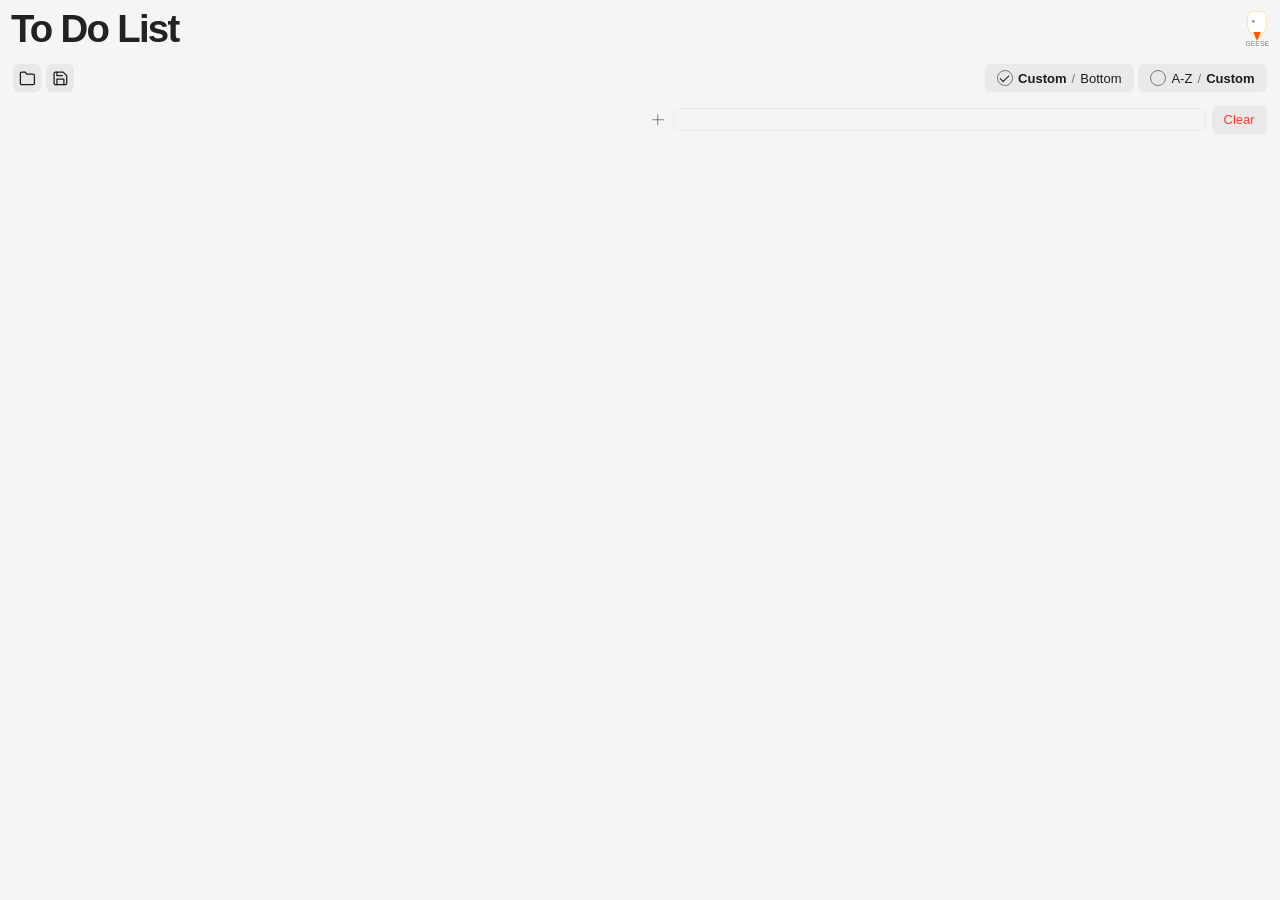
<file: index.html>
<!DOCTYPE html>
<html lang="en">
  <head>
    <meta charset="UTF-8" />
    <meta name="viewport" content="width=device-width, initial-scale=1.0" />
    <title>To Do List</title>
    <link rel="icon" href="favicon.ico?v=2" sizes="any" />
    <link rel="icon" type="image/png" sizes="32x32" href="favicon-32.png?v=2" />
    <link rel="icon" type="image/png" sizes="16x16" href="favicon-16.png?v=2" />
    <link rel="apple-touch-icon" href="apple-touch-icon.png?v=2" />
    <link rel="manifest" href="manifest.json?v=3" />
    <meta name="apple-mobile-web-app-title" content="To Do List" />
    <script>
      (function () {
        var data = navigator.userAgentData;
        var windows =
          /Windows/i.test(navigator.userAgent || "") ||
          /Win/i.test(navigator.platform || "") ||
          (data && /Windows/i.test(data.platform || ""));
        if (windows) {
          var lightBar = document.createElement("meta");
          lightBar.name = "theme-color";
          lightBar.media = "(prefers-color-scheme: light)";
          lightBar.content = "#f5f5f7";
          var darkBar = document.createElement("meta");
          darkBar.name = "theme-color";
          darkBar.media = "(prefers-color-scheme: dark)";
          darkBar.content = "#1c1c1e";
          document.head.appendChild(lightBar);
          document.head.appendChild(darkBar);
          return;
        }
        var theme = document.createElement("meta");
        theme.name = "theme-color";
        theme.content = "#FF5500";
        document.head.appendChild(theme);
      })();
    </script>
    <link rel="stylesheet" href="styles.css?v=35" />
  </head>
  <body>
    <main class="app">
      <header class="app-header">
        <h1>To Do List</h1>
        <div class="logo">
          <img src="goose-head.png?v=1" alt="" />
          <span class="mark">GEESE</span>
        </div>
      </header>

      <section class="log" aria-label="To do list">
        <div class="log-header">
          <div class="log-toolbar">
            <button type="button" id="import-button" class="save-button icon-button" title="Import" aria-label="Import">
              <svg viewBox="0 0 24 24" aria-hidden="true">
                <path d="M22 19a2 2 0 0 1-2 2H4a2 2 0 0 1-2-2V5a2 2 0 0 1 2-2h5l2 3h9a2 2 0 0 1 2 2z" />
              </svg>
            </button>
            <button type="button" id="export-button" class="save-button icon-button" title="Export" aria-label="Export">
              <svg viewBox="0 0 24 24" aria-hidden="true">
                <path d="M19 21H5a2 2 0 0 1-2-2V5a2 2 0 0 1 2-2h11l5 5v11a2 2 0 0 1-2 2z" />
                <polyline points="17 21 17 13 7 13 7 21" />
                <polyline points="7 3 7 8 15 8" />
              </svg>
            </button>
            <button type="button" id="done-toggle" class="save-button mode-split">
              <span class="mode-check" aria-hidden="true"></span>
              <span class="mode-word is-selected" data-mode="place">Custom</span>
              <span class="mode-slash" aria-hidden="true">/</span>
              <span class="mode-word" data-mode="bottom">Bottom</span>
            </button>
            <button type="button" id="sort-toggle" class="save-button mode-split">
              <span class="mode-check mode-ring" aria-hidden="true"></span>
              <span class="mode-word" data-mode="alpha">A-Z</span>
              <span class="mode-slash" aria-hidden="true">/</span>
              <span class="mode-word is-selected" data-mode="manual">Custom</span>
            </button>
          </div>
          <input id="import-input" type="file" accept=".txt,text/plain" hidden />
        </div>
        <div id="clear-warning" class="clear-warning" hidden>
          <p>Delete every item? This cannot be undone.</p>
          <div class="clear-warning-actions">
            <button type="button" id="clear-cancel" class="save-button">Cancel</button>
            <button type="button" id="clear-confirm" class="save-button clear-button">Delete all</button>
          </div>
        </div>
        <p id="save-status" class="save-status" hidden></p>
        <div class="log-scroll">
          <ul id="todo-list" class="todo-list"></ul>
        </div>
      </section>
    </main>

    <script src="app.js?v=29"></script>
  </body>
</html>
</file>
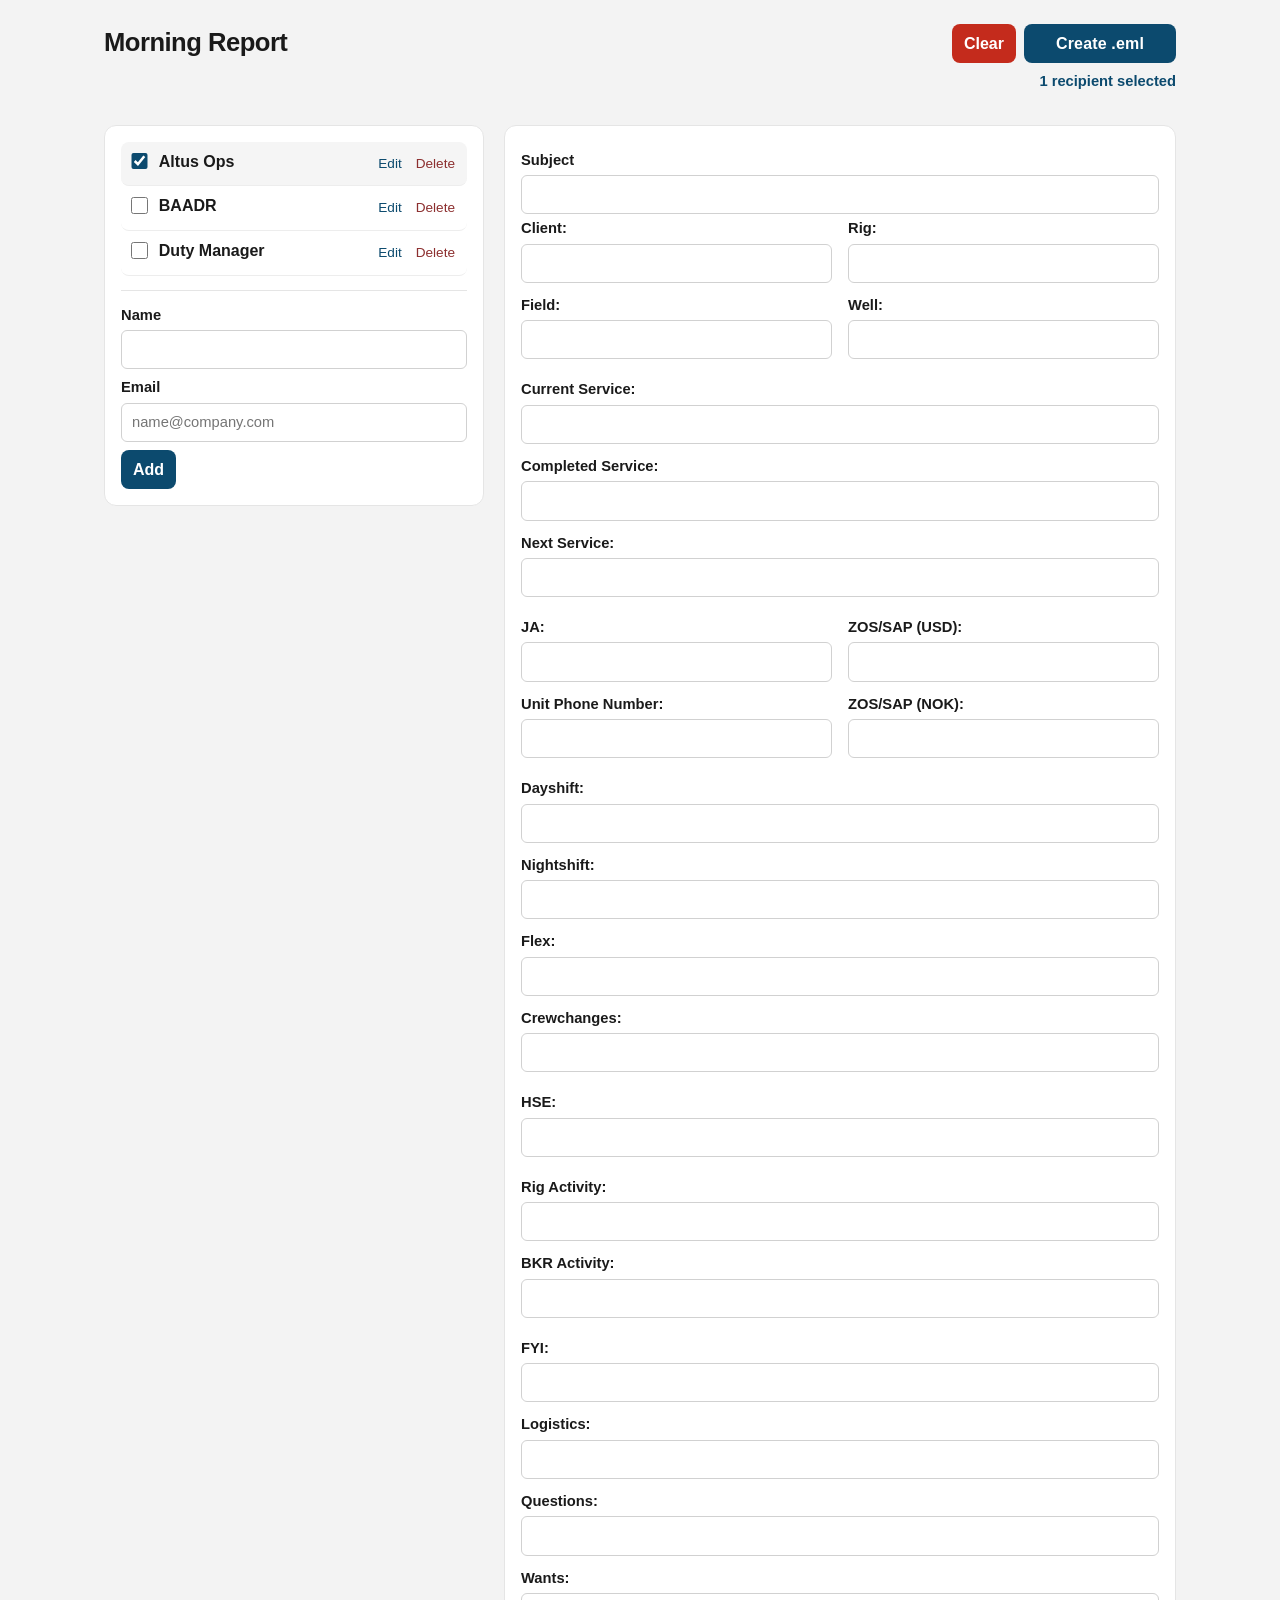
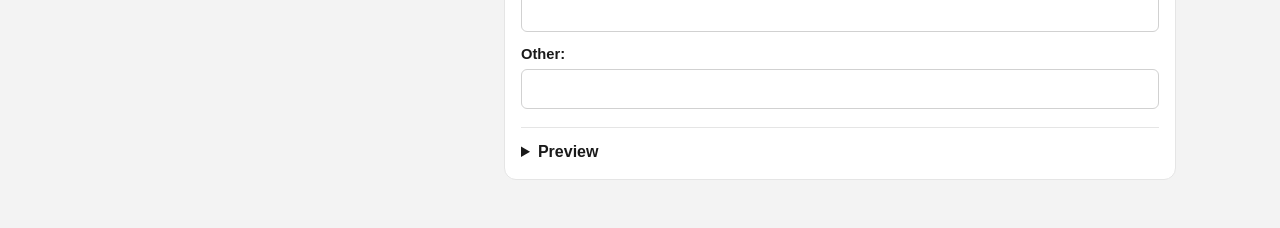
<file: morning-mail/index.html>
<!DOCTYPE html>
<html lang="en">
<head>
  <meta charset="utf-8">
  <meta name="viewport" content="width=device-width, initial-scale=1">
  <meta name="theme-color" content="#f3f3f3">
  <title>Morning Report</title>
  <style>
    :root {
      --bg: #f3f3f3;
      --card: #ffffff;
      --ink: #1a1a1a;
      --muted: #5d5d5d;
      --line: #e5e5e5;
      --line-strong: #d1d1d1;
      --send: #0c4a6e;
      --send-hover: #08344e;
      --focus: #0c4a6e;
      --warn: #7a3e12;
      --danger: #8c2f2f;
      --stick-top: 96px;
    }

    * { box-sizing: border-box; }

    body {
      margin: 0;
      background: var(--bg);
      color: var(--ink);
      font: 16px/1.45 "Segoe UI", "Helvetica Neue", Helvetica, Arial, sans-serif;
    }

    .page {
      max-width: 1120px;
      margin: 0 auto;
      padding: 8px 24px 48px;
    }

    header {
      position: sticky;
      top: 0;
      z-index: 5;
      display: flex;
      align-items: flex-start;
      justify-content: space-between;
      gap: 16px 28px;
      padding: 16px 0 14px;
      background: var(--bg);
    }

    h1 {
      margin: 0;
      font-size: 1.6rem;
      letter-spacing: -0.02em;
    }

    .lede {
      margin: 6px 0 0;
      max-width: 42rem;
      color: var(--muted);
    }

    .send-cluster {
      display: flex;
      flex-direction: column;
      align-items: flex-end;
      gap: 8px;
      flex: 0 0 auto;
    }

    .notes {
      margin: 0;
      padding: 0;
      list-style: none;
      text-align: right;
      color: var(--warn);
      font-size: 0.92rem;
      max-width: 22rem;
    }

    .notes li + li { margin-top: 2px; }

    button.send {
      display: inline-block;
      min-width: 9.5rem;
      padding: 8px 12px;
      border: 0;
      border-radius: 8px;
      background: var(--send);
      color: #fff;
      font-size: inherit;
      font-weight: 700;
      text-align: center;
      letter-spacing: 0.01em;
    }

    .send-row {
      display: flex;
      gap: 8px;
      align-items: center;
    }

    button.clear {
      padding: 8px 12px;
      border: 0;
      border-radius: 8px;
      background: #c42b1c;
      color: #fff;
      font-size: inherit;
      font-weight: 650;
    }

    button.clear:hover { background: #a82418; color: #fff; }
    button.clear:active { background: #8c1d14; }

    button.send:hover { background: var(--send-hover); color: #fff; }
    button.send:active { background: #062433; }

    button.send:focus-visible,
    button:focus-visible,
    input:focus-visible,
    textarea:focus-visible,
    summary:focus-visible {
      outline: 2px solid var(--focus);
      outline-offset: 2px;
    }

    main {
      display: grid;
      grid-template-columns: minmax(300px, 380px) minmax(0, 1fr);
      gap: 20px;
      align-items: start;
      margin-top: 18px;
    }

    .card {
      background: var(--card);
      border: 1px solid var(--line);
      border-radius: 12px;
      padding: 16px;
      min-width: 0;
    }

    aside.card {
      position: sticky;
      top: var(--stick-top);
      display: flex;
      flex-direction: column;
      max-height: calc(100vh - var(--stick-top) - 16px);
      overflow: hidden;
    }

    aside.card > .hint,
    aside.card > .add-form {
      flex: 0 0 auto;
    }

    .hint {
      margin: 0 0 12px;
      color: var(--muted);
      font-size: 0.92rem;
    }

    .count {
      margin: 0;
      max-width: 22rem;
      font-size: 0.92rem;
      font-weight: 650;
      color: var(--send);
      text-align: right;
    }

    #recipients {
      list-style: none;
      margin: 0;
      padding: 0;
      overflow: auto;
      min-height: 0;
      flex: 1 1 auto;
    }

    .recipient {
      display: flex;
      flex-wrap: wrap;
      align-items: flex-start;
      gap: 4px 8px;
      padding: 8px 6px;
      border-bottom: 1px solid #ededed;
      border-radius: 8px;
    }

    .recipient.is-checked { background: #f5f5f5; }

    .check {
      display: flex;
      gap: 8px;
      align-items: flex-start;
      flex: 1;
      min-width: 0;
      cursor: pointer;
      font-weight: 400;
    }

    .check input {
      width: 1.05rem;
      height: 1.05rem;
      margin-top: 3px;
      accent-color: var(--send);
      flex: 0 0 auto;
    }

    .identity { min-width: 0; }

    .name {
      display: block;
      overflow-wrap: break-word;
    }

    .name { font-weight: 650; }

    .actions {
      display: flex;
      gap: 2px;
      margin-left: auto;
      flex: 0 0 auto;
      white-space: nowrap;
    }

    button {
      font: inherit;
      cursor: pointer;
    }

    .ghost {
      background: transparent;
      border: 0;
      color: var(--send);
      border-radius: 6px;
      padding: 4px 6px;
      font-size: 0.85rem;
    }

    .ghost:hover { background: #f0f0f0; }
    .ghost.danger { color: var(--danger); }

    li.empty {
      display: block;
      color: var(--muted);
      padding: 8px 4px 12px;
    }

    .add-form,
    .edit-form {
      display: grid;
      gap: 8px;
    }

    .add-form {
      margin-top: 14px;
      padding-top: 14px;
      border-top: 1px solid var(--line);
    }

    .edit-form { flex: 1 1 100%; }

    .recipient.confirm-row {
      flex-direction: column;
      align-items: flex-start;
    }

    .confirm-text { margin: 4px 0; font-weight: 650; }

    .edit-actions { display: flex; gap: 8px; flex-wrap: wrap; }

    button.secondary,
    button.quiet {
      border-radius: 8px;
      padding: 8px 12px;
      font-weight: 650;
    }

    button.secondary {
      background: var(--send);
      color: #fff;
      border: 0;
      justify-self: start;
    }

    button.secondary:hover { background: var(--send-hover); }

    button.quiet {
      background: #fff;
      color: var(--ink);
      border: 1px solid var(--line-strong);
    }

    button.danger-solid {
      background: #c42b1c;
      color: #fff;
      border: 0;
      border-radius: 8px;
      padding: 8px 12px;
      font-weight: 650;
    }

    button.danger-solid:hover { background: #a82418; color: #fff; }

    .form-error {
      margin: 0;
      color: var(--danger);
      font-size: 0.88rem;
    }

    .subject-field { margin: 8px 0 4px; }

    .group + .group { margin-top: 20px; }

    .group h3 {
      margin: 0 0 10px;
      font-size: 0.95rem;
      color: #3b3b3b;
    }

    .grid {
      display: grid;
      grid-template-columns: 1fr 1fr;
      gap: 12px 16px;
    }

    .grid-3 { grid-template-columns: 0.7fr 1.4fr 1fr; }
    .grid-even { grid-template-columns: 1fr 1fr 1fr; }

    .wide { grid-column: 1 / -1; }

    .field {
      display: flex;
      flex-direction: column;
      gap: 4px;
      font-size: 0.92rem;
      font-weight: 650;
      min-width: 0;
    }

    .field input,
    .field textarea {
      font: inherit;
      font-weight: 450;
      color: var(--ink);
      background: #fff;
      border: 1px solid var(--line-strong);
      border-radius: 6px;
      padding: 8px 10px;
      width: 100%;
    }

    textarea.grow {
      display: block;
      resize: none;
      overflow: hidden;
      line-height: 1.4;
      min-height: 2.45rem;
      field-sizing: content;
    }

    .preview {
      margin-top: 18px;
      border-top: 1px solid var(--line);
      padding-top: 12px;
    }

    .preview summary {
      cursor: pointer;
      font-weight: 700;
    }

    #preview {
      background: #f7f7f7;
      border-radius: 8px;
      padding: 12px;
      margin: 10px 0 0;
      overflow-x: auto;
      min-height: 2.5rem;
    }

    @media (max-width: 900px) {
      main { grid-template-columns: 1fr; }
      aside.card {
        position: static;
        max-height: none;
        overflow: visible;
      }
      .grid-3, .grid-even { grid-template-columns: 1fr; }
    }

    @media (max-width: 720px) {
      .page { padding: 8px 14px 36px; }
      header { flex-direction: column; }
      .send-cluster, .notes, .count { align-items: stretch; text-align: left; max-width: none; }
      .send-row { width: 100%; }
      button.send { flex: 1; }
      .grid, .grid-3, .grid-even { grid-template-columns: 1fr; }
    }
  </style>
</head>
<body>
  <div class="page">
    <header>
      <div>
        <h1>Morning Report</h1>
      </div>
      <div class="send-cluster">
        <div class="send-row">
          <button id="clear" class="clear" type="button">Clear</button>
          <button id="send" class="send" type="button">Create .eml</button>
        </div>
        <p class="count" id="count"></p>
        <ul id="notes" class="notes" aria-live="polite" hidden></ul>
      </div>
    </header>

    <main>
      <aside class="card">
        <ul id="recipients"></ul>
        <form id="add-form" class="add-form" autocomplete="off">
          <label class="field">
            <span class="lab">Name</span>
            <input id="add-name" name="name" autocomplete="name">
          </label>
          <label class="field">
            <span class="lab">Email</span>
            <input id="add-email" name="email" inputmode="email" autocapitalize="off" autocorrect="off" spellcheck="false" autocomplete="email" placeholder="name@company.com">
          </label>
          <p id="add-error" class="form-error" hidden></p>
          <button class="secondary" type="submit">Add</button>
        </form>
      </aside>

      <section class="card" id="report">
        <label class="field subject-field">
          <span class="lab">Subject</span>
          <input id="subject" lang="en" autocomplete="off" spellcheck="false">
        </label>
        <div class="group" data-group>
          <div class="grid">
            <label class="field"><span class="lab">Client:</span><input id="client" data-label="Client" lang="en" autocomplete="off" spellcheck="false"></label>
            <label class="field"><span class="lab">Rig:</span><input id="rig" data-label="Rig" lang="en" autocomplete="off" spellcheck="false"></label>
            <label class="field"><span class="lab">Field:</span><input id="field" data-label="Field" lang="en" autocomplete="off" spellcheck="false"></label>
            <label class="field"><span class="lab">Well:</span><input id="well" data-label="Well" lang="en" autocomplete="off" spellcheck="false"></label>
          </div>
        </div>

        <div class="group" data-group>
          <div class="grid">
            <label class="field wide"><span class="lab">Current Service:</span><textarea id="currentService" class="grow" data-label="Current Service" lang="en" rows="1" spellcheck="true"></textarea></label>
            <label class="field wide"><span class="lab">Completed Service:</span><textarea id="completedService" class="grow" data-label="Completed Service" lang="en" rows="1" spellcheck="true"></textarea></label>
            <label class="field wide"><span class="lab">Next Service:</span><textarea id="nextService" class="grow" data-label="Next Service" lang="en" rows="1" spellcheck="true"></textarea></label>
          </div>
        </div>

        <div class="group" data-group>
          <div class="grid">
            <label class="field"><span class="lab">JA:</span><input id="ja" data-label="JA" lang="en" autocomplete="off" spellcheck="false"></label>
            <label class="field"><span class="lab">ZOS/SAP (USD):</span><textarea id="zosSap" class="grow" data-label="ZOS/SAP (USD)" lang="en" rows="1" spellcheck="false"></textarea></label>
            <label class="field"><span class="lab">Unit Phone Number:</span><input id="unitPhone" data-label="Unit Phone Number" lang="en" autocomplete="off" spellcheck="false" inputmode="tel"></label>
            <label class="field"><span class="lab">ZOS/SAP (NOK):</span><textarea id="zosSapNok" class="grow" data-label="ZOS/SAP (NOK)" lang="en" rows="1" spellcheck="false"></textarea></label>
          </div>
        </div>

        <div class="group" data-group>
          <div class="grid">
            <label class="field wide"><span class="lab">Dayshift:</span><textarea id="dayshift" class="grow" data-label="Dayshift" lang="en" rows="1" spellcheck="true"></textarea></label>
            <label class="field wide"><span class="lab">Nightshift:</span><textarea id="nightshift" class="grow" data-label="Nightshift" lang="en" rows="1" spellcheck="true"></textarea></label>
            <label class="field wide"><span class="lab">Flex:</span><textarea id="flex" class="grow" data-label="Flex" lang="en" rows="1" spellcheck="true"></textarea></label>
            <label class="field wide"><span class="lab">Crewchanges:</span><textarea id="crewchanges" class="grow" data-label="Crewchanges" lang="en" rows="1" spellcheck="true"></textarea></label>
          </div>
        </div>

        <div class="group" data-group>
          <div class="grid">
            <label class="field wide"><span class="lab">HSE:</span><textarea id="hse" class="grow" data-label="HSE" lang="en" rows="1" spellcheck="true"></textarea></label>
          </div>
        </div>

        <div class="group" data-group>
          <div class="grid">
            <label class="field wide"><span class="lab">Rig Activity:</span><textarea id="rigActivity" class="grow" data-label="Rig Activity" lang="en" rows="1" spellcheck="true"></textarea></label>
            <label class="field wide"><span class="lab">BKR Activity:</span><textarea id="bkrActivity" class="grow" data-label="BKR Activity" lang="en" rows="1" spellcheck="true"></textarea></label>
          </div>
        </div>

        <div class="group" data-group>
          <div class="grid">
            <label class="field wide"><span class="lab">FYI:</span><textarea id="fyi" class="grow" data-label="FYI" lang="en" rows="1" spellcheck="true"></textarea></label>
            <label class="field wide"><span class="lab">Logistics:</span><textarea id="logistics" class="grow" data-label="Logistics" lang="en" rows="1" spellcheck="true"></textarea></label>
            <label class="field wide"><span class="lab">Questions:</span><textarea id="questions" class="grow" data-label="Questions" lang="en" rows="1" spellcheck="true"></textarea></label>
            <label class="field wide"><span class="lab">Wants:</span><textarea id="wants" class="grow" data-label="Wants" lang="en" rows="1" spellcheck="true"></textarea></label>
            <label class="field wide"><span class="lab">Other:</span><textarea id="other" class="grow" data-label="Other" lang="en" rows="1" spellcheck="true"></textarea></label>
          </div>
        </div>

        <details class="preview">
          <summary>Preview</summary>
          <div id="preview" lang="en"></div>
        </details>
      </section>
    </main>
  </div>

  <noscript>
    <p class="lede" style="max-width:1120px;margin:16px auto;padding:0 24px;">This page needs JavaScript. It only saves in this browser and does not send anything to a server.</p>
  </noscript>

  <script>
    "use strict";

    // Subject formula from Morning Report!D3:
    // ="NO - "&D5&" - "&D7&" - Morning Report"
    // D5 is Client, D7 is Field.

    const RECIPIENTS_KEY = "morning-mail-recipients";
    const DRAFT_KEY = "morning-mail-draft-v2";

    const SEED = [
      { name: "BAADR", email: "BAADR@bakerhughes.com", checked: false },
      { name: "Duty Manager", email: "DutyManagerBAStv@bakerhughes.com", checked: false },
      { name: "Altus Ops", email: "altus_altus-ops@bakerhughes.com", checked: true }
    ];

    const subjectEl = document.getElementById("subject");
    const previewEl = document.getElementById("preview");
    const notesEl = document.getElementById("notes");
    const countEl = document.getElementById("count");
    const sendEl = document.getElementById("send");
    const listEl = document.getElementById("recipients");
    const addForm = document.getElementById("add-form");
    const addName = document.getElementById("add-name");
    const addEmail = document.getElementById("add-email");
    const addError = document.getElementById("add-error");
    const reportEl = document.getElementById("report");

    let seq = 1;
    let subjectTouched = false;
    let editingId = null;
    let confirmId = null;
    let storageOk = true;

    function nextId() {
      seq += 1;
      return "r" + Date.now().toString(36) + seq.toString(36);
    }

    function fieldElements() {
      return [...document.querySelectorAll("[data-label]")];
    }

    function valueOf(el) {
      return el.value.replace(/\r\n/g, "\n").trim();
    }

    function patternSubject() {
      const client = valueOf(document.getElementById("client"));
      const field = valueOf(document.getElementById("field"));
      if (!client && !field) return "";
      return "NO - " + client + " - " + field + " - Morning Report";
    }

    function autosize(el) {
      if (!(el instanceof HTMLTextAreaElement)) return;
      el.style.height = "auto";
      el.style.height = el.scrollHeight + "px";
    }

    function autosizeAll() {
      document.querySelectorAll("textarea.grow").forEach(autosize);
    }

    function mailFieldElements() {
      const fields = fieldElements();
      const phoneAt = fields.findIndex((el) => el.id === "unitPhone");
      const nokAt = fields.findIndex((el) => el.id === "zosSapNok");
      if (phoneAt !== -1 && nokAt !== -1 && phoneAt < nokAt) {
        const [phone] = fields.splice(phoneAt, 1);
        const afterNok = fields.findIndex((el) => el.id === "zosSapNok");
        fields.splice(afterNok + 1, 0, phone);
      }
      return fields;
    }

    function buildMailTable() {
      const table = document.createElement("table");
      table.setAttribute("cellspacing", "0");
      table.setAttribute("cellpadding", "0");
      table.setAttribute("style", "border-collapse:collapse; font-family:Calibri,Arial,sans-serif; font-size:11pt;");
      mailFieldElements().forEach((el) => {
        const tr = document.createElement("tr");
        const label = document.createElement("td");
        label.setAttribute("style", "font-weight:bold; text-align:right; vertical-align:top; padding:2px 16px 2px 0; white-space:nowrap;");
        const strong = document.createElement("b");
        strong.textContent = el.dataset.label + ":";
        label.append(strong);
        const value = document.createElement("td");
        value.setAttribute("style", "vertical-align:top; padding:2px 0;");
        valueOf(el).split("\n").forEach((line, index) => {
          if (index) value.append(document.createElement("br"));
          value.append(document.createTextNode(line));
        });
        tr.append(label, value);
        table.append(tr);
      });
      return table;
    }

    function messageDocument() {
      const doc = document.implementation.createHTMLDocument("");
      doc.documentElement.setAttribute("lang", "en");
      const meta = doc.createElement("meta");
      meta.setAttribute("charset", "utf-8");
      doc.head.append(meta);
      const body = doc.body;
      body.style.margin = "0";
      body.style.fontFamily = "Calibri, Arial, sans-serif";
      body.style.fontSize = "11pt";
      body.append(buildMailTable());
      return "<!DOCTYPE html>\r\n" + doc.documentElement.outerHTML;
    }

    function encodeHeader(value) {
      const clean = String(value).replace(/[\r\n]+/g, " ");
      if (/^[\x20-\x7E]*$/.test(clean)) return clean;
      const bytes = new TextEncoder().encode(clean);
      let binary = "";
      bytes.forEach((byte) => {
        binary += String.fromCharCode(byte);
      });
      return "=?UTF-8?B?" + btoa(binary) + "?=";
    }

    function buildEml() {
      const to = recipients
        .filter((rec) => rec.checked && rec.email.trim())
        .map((rec) => rec.email.trim())
        .join(", ");
      return [
        "To: " + to,
        "Subject: " + encodeHeader(subjectEl.value),
        "X-Unsent: 1",
        "MIME-Version: 1.0",
        "Content-Type: text/html; charset=utf-8",
        "",
        messageDocument()
      ].join("\r\n");
    }

    function openOutlookDraft() {
      const eml = buildEml();
      const file = new File([eml], "Morning Report.eml", { type: "message/rfc822" });
      const url = URL.createObjectURL(file);
      const link = document.createElement("a");
      link.href = url;
      link.download = file.name;
      document.body.append(link);
      link.click();
      link.remove();
      setTimeout(() => URL.revokeObjectURL(url), 1500);
    }

    function appendBreakable(parent, text) {
      const parts = String(text).split(/([@._-])/);
      parts.forEach((part) => {
        parent.append(part);
        if (/[@._-]/.test(part)) parent.append(document.createElement("wbr"));
      });
    }

    function emailOk(email) {
      return /^[^\s@]+@[^\s@]+\.[^\s@]+$/.test(email);
    }

    function validate(name, email, requireEmail) {
      if (!name) return "Enter a name.";
      if (!email && requireEmail) return "Enter an email address.";
      if (email && !emailOk(email)) return "That email address looks invalid.";
      return "";
    }

    function setError(el, message) {
      el.hidden = !message;
      el.textContent = message || "";
    }

    function freshRecipient(raw) {
      const name = String(raw && raw.name || "").trim();
      const email = String(raw && raw.email || "").trim();
      return {
        id: raw && typeof raw.id === "string" && raw.id ? raw.id : nextId(),
        name: name || email,
        email: email,
        checked: !!(raw && raw.checked)
      };
    }

    function loadJson(key) {
      try {
        const raw = localStorage.getItem(key);
        if (!raw) return null;
        return JSON.parse(raw);
      } catch (err) {
        storageOk = false;
        return null;
      }
    }

    function persist(key, value) {
      try {
        localStorage.setItem(key, JSON.stringify(value));
        storageOk = true;
      } catch (err) {
        storageOk = false;
      }
    }

    function loadRecipients() {
      const data = loadJson(RECIPIENTS_KEY);
      if (!Array.isArray(data)) return null;
      const list = data
        .map(freshRecipient)
        .filter((rec) => rec.name || rec.email);
      const kept = list.filter((rec) => {
        if (rec.email !== "") return true;
        return rec.name !== "Personnel Planner" && rec.name !== "Crew";
      });
      let changed = kept.length !== list.length;
      kept.forEach((rec) => {
        if (rec.name === "Duty Manager Stv") {
          rec.name = "Duty Manager";
          rec.email = "DutyManagerBAStv@bakerhughes.com";
          changed = true;
        }
        if (rec.name === "BAADR" && rec.email === "") {
          rec.email = "BAADR@bakerhughes.com";
          changed = true;
        }
        if ((rec.email === "altus_altus-ops@bakerhughes.com" || rec.name === "altus_altus-ops@bakerhughes.com") && rec.name !== "Altus Ops") {
          rec.name = "Altus Ops";
          changed = true;
        }
      });
      const before = kept.map((rec) => rec.id).join("\0");
      sortRecipients(kept);
      if (changed || kept.map((rec) => rec.id).join("\0") !== before) persist(RECIPIENTS_KEY, kept);
      return kept;
    }

    function byName(a, b) {
      return a.name.localeCompare(b.name, "en", { sensitivity: "base" });
    }

    function sortRecipients(list) {
      list.sort(byName);
      return list;
    }

    let recipients = loadRecipients();
    if (recipients === null) recipients = sortRecipients(SEED.map(freshRecipient));

    function saveRecipients() {
      sortRecipients(recipients);
      persist(RECIPIENTS_KEY, recipients);
    }

    function clearReport() {
      fieldElements().forEach((el) => {
        el.value = "";
      });
      subjectTouched = false;
      subjectEl.value = "";
      recipients.forEach((rec) => {
        rec.checked = false;
      });
      saveRecipients();
      saveDraft();
      renderRecipients();
    }

    function saveDraft() {
      const values = {};
      fieldElements().forEach((el) => {
        values[el.id] = el.value;
      });
      persist(DRAFT_KEY, {
        subjectTouched: subjectTouched,
        subject: subjectEl.value,
        values: values
      });
    }

    function applyDraft() {
      const draft = loadJson(DRAFT_KEY);
      if (!draft || !draft.values || typeof draft.values !== "object" || Array.isArray(draft.values)) return;
      fieldElements().forEach((el) => {
        if (typeof draft.values[el.id] === "string") el.value = draft.values[el.id];
      });
      subjectTouched = draft.subjectTouched === true;
      subjectEl.value = subjectTouched && typeof draft.subject === "string"
        ? draft.subject
        : patternSubject();
    }

    function noteLines() {
      const missing = recipients.filter((rec) => rec.checked && !rec.email.trim());
      if (!missing.length) return [];
      return ["Missing an email address, left out: " + missing.map((rec) => rec.name).join(", ")];
    }

    function refresh() {
      previewEl.replaceChildren(buildMailTable());
      autosizeAll();
      const lines = noteLines();
      notesEl.replaceChildren();
      lines.forEach((text) => {
        const li = document.createElement("li");
        li.textContent = text;
        notesEl.append(li);
      });
      notesEl.hidden = lines.length === 0;
      const ready = recipients.filter((rec) => rec.checked && rec.email.trim()).length;
      countEl.textContent = ready === 1 ? "1 recipient selected" : ready + " recipients selected";
      const header = document.querySelector("header");
      document.documentElement.style.setProperty("--stick-top", (header.offsetHeight + 12) + "px");
    }

    function button(label, action, className) {
      const el = document.createElement("button");
      el.type = "button";
      el.dataset.action = action;
      el.className = className || "ghost";
      el.textContent = label;
      return el;
    }

    function renderRecipients() {
      sortRecipients(recipients);
      listEl.replaceChildren();
      if (!recipients.length) {
        const empty = document.createElement("li");
        empty.className = "empty";
        empty.textContent = "No recipients yet. Add a name and email below.";
        listEl.append(empty);
      }
      recipients.forEach((rec) => {
        if (rec.id === editingId) {
          listEl.append(renderEdit(rec));
          return;
        }
        if (rec.id === confirmId) {
          listEl.append(renderConfirm(rec));
          return;
        }
        listEl.append(renderRow(rec));
      });
      const editName = listEl.querySelector('.edit-form [name="name"]');
      if (editName) editName.focus();
      refresh();
    }

    function renderRow(rec) {
      const li = document.createElement("li");
      li.className = "recipient" + (rec.checked ? " is-checked" : "");
      li.dataset.id = rec.id;

      const label = document.createElement("label");
      label.className = "check";
      const box = document.createElement("input");
      box.type = "checkbox";
      box.checked = rec.checked;
      const identity = document.createElement("span");
      identity.className = "identity";
      const name = document.createElement("span");
      name.className = "name";
      appendBreakable(name, rec.name);
      identity.append(name);
      label.append(box, identity);

      const actions = document.createElement("div");
      actions.className = "actions";
      actions.append(button("Edit", "edit"), button("Delete", "delete", "ghost danger"));
      li.append(label, actions);
      return li;
    }

    function renderEdit(rec) {
      const li = document.createElement("li");
      li.className = "recipient";
      li.dataset.id = rec.id;
      const form = document.createElement("form");
      form.className = "edit-form";
      form.autocomplete = "off";

      form.append(labeledInput("Name", "name", rec.name, "text"));
      form.append(labeledInput("Email", "email", rec.email, "email"));
      const error = document.createElement("p");
      error.className = "form-error";
      error.hidden = true;
      form.append(error);

      const actions = document.createElement("div");
      actions.className = "edit-actions";
      const save = document.createElement("button");
      save.type = "submit";
      save.className = "secondary";
      save.textContent = "Save";
      actions.append(save, button("Cancel", "cancel-edit", "quiet"));
      form.append(actions);
      li.append(form);
      return li;
    }

    function labeledInput(label, name, value, kind) {
      const wrap = document.createElement("label");
      wrap.className = "field";
      const span = document.createElement("span");
      span.className = "lab";
      span.textContent = label;
      const input = document.createElement("input");
      input.name = name;
      input.value = value;
      if (kind === "email") {
        input.inputMode = "email";
        input.spellcheck = false;
        input.autocomplete = "email";
      } else {
        input.autocomplete = "name";
      }
      wrap.append(span, input);
      return wrap;
    }

    function renderConfirm(rec) {
      const li = document.createElement("li");
      li.className = "recipient confirm-row";
      li.dataset.id = rec.id;
      const text = document.createElement("p");
      text.className = "confirm-text";
      text.textContent = "Delete " + rec.name + "?";
      const actions = document.createElement("div");
      actions.className = "edit-actions";
      actions.append(
        button("Yes", "confirm-delete", "danger-solid"),
        button("Cancel", "cancel-delete", "quiet")
      );
      li.append(text, actions);
      return li;
    }

    function findRecipient(id) {
      return recipients.find((rec) => rec.id === id);
    }

    listEl.addEventListener("change", (event) => {
      const input = event.target;
      if (!(input instanceof HTMLInputElement) || input.type !== "checkbox") return;
      const rec = findRecipient(input.closest("li").dataset.id);
      if (!rec) return;
      rec.checked = input.checked;
      input.closest("li").classList.toggle("is-checked", rec.checked);
      saveRecipients();
      refresh();
    });

    listEl.addEventListener("click", (event) => {
      const btn = event.target.closest("button");
      if (!btn || !listEl.contains(btn)) return;
      const id = btn.closest("li").dataset.id;
      const action = btn.dataset.action;
      if (action === "edit") {
        editingId = id;
        confirmId = null;
        renderRecipients();
      } else if (action === "delete") {
        confirmId = id;
        editingId = null;
        renderRecipients();
      } else if (action === "cancel-edit" || action === "cancel-delete") {
        editingId = null;
        confirmId = null;
        renderRecipients();
      } else if (action === "confirm-delete") {
        recipients = recipients.filter((rec) => rec.id !== id);
        editingId = null;
        confirmId = null;
        saveRecipients();
        renderRecipients();
      }
    });

    listEl.addEventListener("submit", (event) => {
      const form = event.target;
      if (!(form instanceof HTMLFormElement)) return;
      event.preventDefault();
      const rec = findRecipient(form.closest("li").dataset.id);
      if (!rec) return;
      const name = form.elements.name.value.trim();
      const email = form.elements.email.value.trim();
      const message = validate(name, email, false);
      setError(form.querySelector(".form-error"), message);
      if (message) return;
      rec.name = name || email;
      rec.email = email;
      editingId = null;
      saveRecipients();
      renderRecipients();
    });

    addForm.addEventListener("submit", (event) => {
      event.preventDefault();
      const name = addName.value.trim();
      const email = addEmail.value.trim();
      const message = validate(name, email, true);
      setError(addError, message);
      if (message) return;
      recipients.push(freshRecipient({ name: name, email: email, checked: true }));
      saveRecipients();
      addForm.reset();
      setError(addError, "");
      editingId = null;
      confirmId = null;
      renderRecipients();
      addName.focus();
    });

    reportEl.addEventListener("input", (event) => {
      const target = event.target;
      if (target === subjectEl) {
        subjectTouched = subjectEl.value !== patternSubject();
      } else if (target.matches && target.matches("[data-label]") && !subjectTouched) {
        subjectEl.value = patternSubject();
      }
      refresh();
      saveDraft();
    });

    document.addEventListener("keydown", (event) => {
      if (event.key === "Escape" && (editingId || confirmId)) {
        editingId = null;
        confirmId = null;
        renderRecipients();
        return;
      }
      if ((event.ctrlKey || event.metaKey) && event.key === "Enter") {
        event.preventDefault();
        openOutlookDraft();
      }
    });

    sendEl.addEventListener("click", openOutlookDraft);
    document.getElementById("clear").addEventListener("click", () => {
      if (!window.confirm("Clear all fields?")) return;
      clearReport();
    });

    window.addEventListener("resize", refresh);

    applyDraft();
    renderRecipients();
  </script>
</body>
</html>
</file>
<file: styles.css>
:root {
  color-scheme: light dark;
  --bg: #f5f5f7;
  --surface: #ffffff;
  --fill: rgba(0, 0, 0, 0.05);
  --text: #1d1d1f;
  --muted: rgba(60, 60, 67, 0.62);
  --border: rgba(0, 0, 0, 0.1);
  --frame: #e9e9eb;
  --accent: #007aff;
  --accent-hover: #0066d6;
  --shadow: 0 1px 2px rgba(0, 0, 0, 0.04), 0 8px 24px rgba(0, 0, 0, 0.06);
  font-family: -apple-system, BlinkMacSystemFont, "SF Pro Text", "Segoe UI", sans-serif;
  -webkit-font-smoothing: antialiased;
}

@media (prefers-color-scheme: dark) {
  :root {
    --bg: #1c1c1e;
    --surface: #2c2c2e;
    --fill: rgba(255, 255, 255, 0.08);
    --text: #f5f5f7;
    --muted: rgba(235, 235, 245, 0.6);
    --border: rgba(255, 255, 255, 0.12);
    --frame: #2e2e30;
    --accent: #0a84ff;
    --accent-hover: #409cff;
    --shadow: 0 1px 2px rgba(0, 0, 0, 0.3), 0 8px 24px rgba(0, 0, 0, 0.35);
  }
}

* {
  box-sizing: border-box;
}

html,
body {
  height: 100%;
}

body {
  margin: 0;
  overflow: hidden;
  background: var(--bg);
  color: var(--text);
  font-size: 15px;
  line-height: 1.47;
}

button,
input {
  margin: 0;
  font: inherit;
}

.app-header {
  display: flex;
  flex: none;
  align-items: center;
  justify-content: space-between;
  gap: 0.75rem;
  margin-bottom: 11px;
}

.logo {
  display: flex;
  flex: none;
  flex-direction: column;
  align-items: center;
  justify-content: flex-end;
  height: 0.95em;
  font-size: 2.4rem;
}

.logo img {
  display: block;
  width: 0.511em;
  height: 0.775em;
  object-fit: contain;
}

.mark {
  margin: 0;
  color: var(--muted);
  font-size: 0.175em;
  font-style: normal;
  font-weight: 300;
  letter-spacing: 0.01em;
  line-height: 1;
}

.app {
  display: flex;
  flex-direction: column;
  height: 100%;
  height: 100dvh;
  min-height: 0;
  padding: 11px;
}

h1 {
  margin: 0;
  min-width: 0;
  color: #222222;
  font-size: 2.4rem;
  font-weight: 600;
  letter-spacing: -0.045em;
  line-height: 0.95;
}

.save-button {
  border: 0;
  border-radius: 6px;
  cursor: pointer;
  font-size: 0.8125rem;
  font-weight: 500;
  min-height: 1.75rem;
  padding: 0.25rem 0.75rem;
  background: var(--fill);
  color: var(--text);
}

.save-button:hover {
  background: color-mix(in srgb, var(--fill) 70%, var(--text));
}

button {
  appearance: none;
  -webkit-appearance: none;
  -webkit-tap-highlight-color: transparent;
}

button:focus,
button:focus-visible,
button:active {
  outline: none !important;
  outline-width: 0 !important;
  outline-offset: 0 !important;
  box-shadow: none !important;
  -webkit-tap-highlight-color: transparent;
}

.save-button:focus,
.save-button:focus-visible,
.save-button:active,
.save-button:hover:focus,
.save-button:hover:active {
  background: var(--fill);
}

.log-toolbar .icon-button {
  display: inline-grid;
  place-items: center;
  width: 1.75rem;
  height: 1.75rem;
  padding: 0;
}

.icon-button svg {
  width: 1.05rem;
  height: 1.05rem;
  fill: none;
  stroke: currentColor;
  stroke-width: 1.8;
  stroke-linecap: round;
  stroke-linejoin: round;
}

.mode-split {
  display: inline-flex;
  align-items: center;
  gap: 0.32rem;
  white-space: nowrap;
}

.mode-word.is-selected {
  font-weight: 700;
}

.mode-slash {
  font-weight: 500;
  opacity: 0.55;
}

.mode-check {
  display: inline-grid;
  flex: none;
  place-items: center;
  width: 1rem;
  height: 1rem;
  border: 1.5px solid color-mix(in srgb, var(--text) 55%, transparent);
  border-radius: 50%;
  color: var(--text);
}

.mode-check::after {
  content: "";
  width: 0.28rem;
  height: 0.5rem;
  margin-top: -0.12rem;
  border: solid currentColor;
  border-width: 0 1.75px 1.75px 0;
  transform: rotate(45deg);
}

.mode-ring::after {
  content: none;
}

.log {
  display: flex;
  flex: 1 1 auto;
  flex-direction: column;
  min-height: 0;
  margin-top: 0.35rem;
}

.log-scroll {
  flex: 1 1 auto;
  min-height: 0;
  margin-right: -11px;
  padding-right: 11px;
  overflow: auto;
  -webkit-overflow-scrolling: touch;
}

.log-header {
  display: flex;
  flex: none;
  align-items: center;
  margin-bottom: 0.55rem;
  padding: 0 0.15rem;
}

.log-toolbar {
  display: flex;
  flex-direction: row;
  flex-wrap: nowrap;
  align-items: center;
  justify-content: flex-start;
  gap: 0.3rem;
  width: 100%;
}

#done-toggle {
  margin-left: auto;
}

.log-toolbar.is-stacked {
  display: grid;
  grid-template-columns: auto minmax(0, 1fr) auto;
  align-items: center;
}

.log-toolbar.is-stacked #import-button {
  grid-column: 1;
  grid-row: 1;
}

.log-toolbar.is-stacked #export-button {
  grid-column: 1;
  grid-row: 2;
}

.log-toolbar.is-stacked #done-toggle,
.log-toolbar.is-stacked #sort-toggle {
  margin-left: 0;
  justify-self: end;
}

.log-toolbar.is-stacked #done-toggle {
  grid-column: 3;
  grid-row: 1;
}

.log-toolbar.is-stacked #sort-toggle {
  grid-column: 3;
  grid-row: 2;
}

.clear-warning[hidden] {
  display: none;
}

.clear-warning {
  display: flex;
  flex: none;
  align-items: center;
  justify-content: space-between;
  gap: 0.75rem;
  margin: 0 0 0.75rem;
  padding: 0.7rem 0.8rem;
  border: 1px solid color-mix(in srgb, #ff3b30 35%, var(--border));
  border-radius: 10px;
  background: color-mix(in srgb, #ff3b30 8%, var(--surface));
}

.clear-warning p {
  margin: 0;
  font-size: 0.8125rem;
}

.clear-warning-actions {
  display: flex;
  flex: none;
  gap: 0.4rem;
}

.clear-button {
  color: #ff3b30;
}

.todo-delete {
  color: #ff3b30;
}

@media (prefers-color-scheme: dark) {
  h1 {
    color: #f5f5f7;
  }

  .clear-button,
  .todo-delete {
    color: #ff453a;
  }
}

.save-button {
  position: relative;
  z-index: 1;
  flex: none;
}

.save-status {
  flex: none;
  margin: 0 0 0.65rem;
  font-size: 0.8125rem;
  color: var(--muted);
}

.todo-list {
  list-style: none;
  margin: 0;
  padding: 0.12rem 0;
  font-size: 12px;
}

@media (min-width: 1001px) {
  .todo-list {
    display: grid;
    grid-template-columns: minmax(0, 1fr) minmax(0, 1fr);
    column-gap: 0.75rem;
    align-items: start;
  }

  .todo-add {
    grid-column: 2;
  }
}

.todo-item {
  margin: 0;
  padding: 0.18rem 0.15rem;
  overflow-wrap: anywhere;
}

.todo-row {
  display: flex;
  align-items: center;
  gap: 0.32rem;
  width: 100%;
  max-width: 100%;
  min-height: 1.48rem;
}

.todo-add .todo-row {
  width: 100%;
}

.todo-controls {
  display: flex;
  flex: none;
  align-items: center;
  justify-content: space-between;
  width: var(--clear-width, 4.6rem);
}

.todo-check,
.todo-plus,
.todo-grip,
.todo-delete {
  display: grid;
  flex: none;
  place-items: center;
  width: 1.2rem;
  height: 1.2rem;
  margin: 0;
  padding: 0;
  border: 0;
  background: transparent;
  color: var(--text);
  cursor: pointer;
}

.todo-check {
  border: 1.5px solid color-mix(in srgb, var(--text) 55%, transparent);
  border-radius: 50%;
}

.todo-check:hover {
  border-color: var(--text);
}

.todo-item.is-done .todo-check {
  border-color: color-mix(in srgb, var(--text) 45%, transparent);
}

.todo-item.is-done .todo-check::after {
  content: "";
  width: 0.22rem;
  height: 0.4rem;
  margin-top: -0.1rem;
  border: solid currentColor;
  border-width: 0 1.75px 1.75px 0;
  transform: rotate(45deg);
}

.todo-text {
  flex: 1 1 auto;
  min-width: 0;
  margin: 0;
  padding: 0.12rem 0.22rem;
  border: 1px solid var(--frame);
  border-radius: 8px;
  background: transparent;
  color: inherit;
  font: inherit;
  line-height: 1.47;
  text-align: left;
  cursor: text;
  overflow-wrap: anywhere;
  min-height: 1.44rem;
}

.todo-item.is-done .todo-text {
  color: var(--muted);
  text-decoration: line-through;
  text-decoration-thickness: 1px;
}

.todo-edit-input,
.todo-add-input {
  flex: 1 1 auto;
  min-width: 0;
  margin: 0;
  padding: 0.12rem 0.22rem;
  border: 1px solid var(--frame);
  border-radius: 8px;
  outline: none;
  background: transparent;
  color: inherit;
  font: inherit;
  line-height: 1.47;
  min-height: 1.44rem;
}

.todo-edit-input {
  color: var(--accent);
}

.todo-edit-input:focus,
.todo-add-input:focus {
  border-color: color-mix(in srgb, var(--frame) 70%, var(--text));
}

.todo-plus {
  position: relative;
  color: var(--muted);
}

.todo-plus::before,
.todo-plus::after {
  content: "";
  position: absolute;
  left: 50%;
  top: 50%;
  background: currentColor;
  border-radius: 1px;
}

.todo-plus::before {
  width: 0.72rem;
  height: 1.5px;
  transform: translate(-50%, -50%);
}

.todo-plus::after {
  width: 1.5px;
  height: 0.72rem;
  transform: translate(-50%, -50%);
}

.todo-add:focus-within .todo-plus {
  color: var(--accent);
}

.todo-grip {
  color: var(--muted);
  touch-action: none;
}

.todo-grip::before {
  content: "";
  width: 0.72rem;
  height: 1.5px;
  border-radius: 1px;
  background: currentColor;
  box-shadow: 0 4px 0 currentColor, 0 -4px 0 currentColor;
}

.todo-delete {
  position: relative;
  color: #ff3b30;
}

@media (prefers-color-scheme: dark) {
  .todo-delete {
    color: #ff453a;
  }
}

.todo-delete::before,
.todo-delete::after {
  content: "";
  position: absolute;
  left: 50%;
  top: 50%;
  width: 0.68rem;
  height: 1.5px;
  background: currentColor;
  border-radius: 1px;
}

.todo-delete::before {
  transform: translate(-50%, -50%) rotate(45deg);
}

.todo-delete::after {
  transform: translate(-50%, -50%) rotate(-45deg);
}

.todo-list.is-reordering .todo-item {
  transition: transform 140ms ease;
}

.todo-item.is-dragging {
  position: relative;
  z-index: 2;
  border-radius: 8px;
  background: var(--frame);
  transition: none;
}

.todo-item.is-dragging .todo-text {
  user-select: none;
}
</file>
